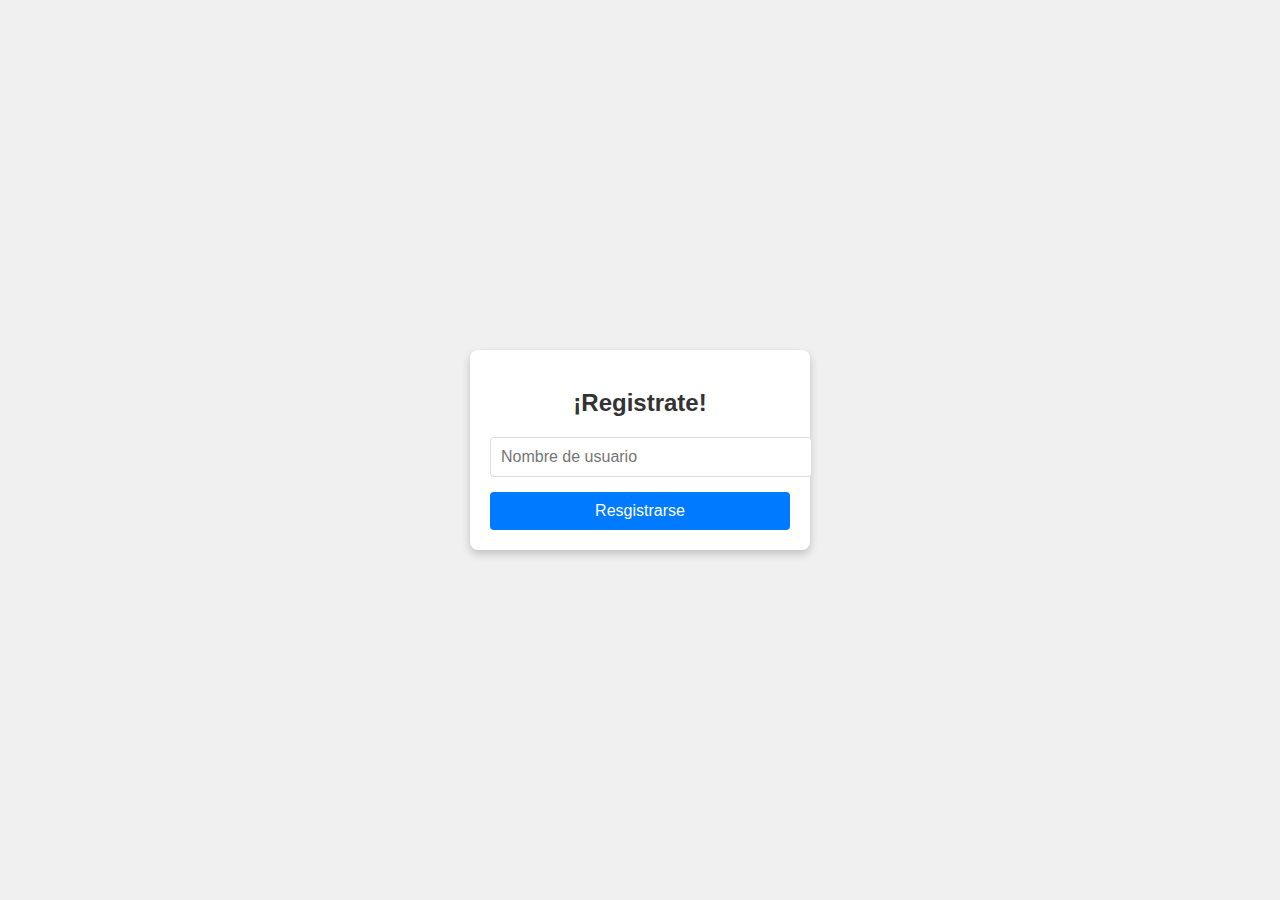
<file: index.html>
<!DOCTYPE html>
<html lang="es">
<head>
    <meta charset="UTF-8">
    <meta name="viewport" content="width=device-width, initial-scale=1.0">
    <title>Login</title>
    <style>
        /* Estilos básicos */
        body {
            display: flex;
            justify-content: center;
            align-items: center;
            height: 100vh;
            margin: 0;
            font-family: Arial, sans-serif;
            background-color: #f0f0f0;
        }

        .login-container {
            background-color: #fff;
            padding: 20px;
            border-radius: 8px;
            box-shadow: 0px 4px 8px rgba(0, 0, 0, 0.2);
            width: 300px;
            text-align: center;
        }

        .login-container h2 {
            margin-bottom: 20px;
            color: #333;
        }

        .login-container input[type="text"] {
            width: 100%;
            padding: 10px;
            margin-bottom: 15px;
            border: 1px solid #ddd;
            border-radius: 4px;
            font-size: 16px;
        }

        .login-container button {
            width: 100%;
            padding: 10px;
            background-color: #007bff;
            color: #fff;
            border: none;
            border-radius: 4px;
            font-size: 16px;
            cursor: pointer;
        }

        .login-container button:hover {
            background-color: #0056b3;
        }
    </style>
</head>
<body>
    <div class="login-container">
        <h2>¡Registrate!</h2>
        <form id="loginForm">
            <input type="text" id="username" placeholder="Nombre de usuario" required>
            <button type="button" onclick="login()">Resgistrarse</button>
        </form>
    </div>

    <script>
        function login() {
            const username = document.getElementById("username").value;

            if (username) {
                // Almacena el nombre de usuario temporalmente en sessionStorage (opcional)
                sessionStorage.setItem("username", username);
                
                // Redirige a otra página (simulando que el login fue exitoso)
                window.location.href = "index-ruleta.html";
            } else {
                alert("Por favor, ingrese un nombre de usuario.");
            }
        }
    </script>
</body>
</html>
</file>
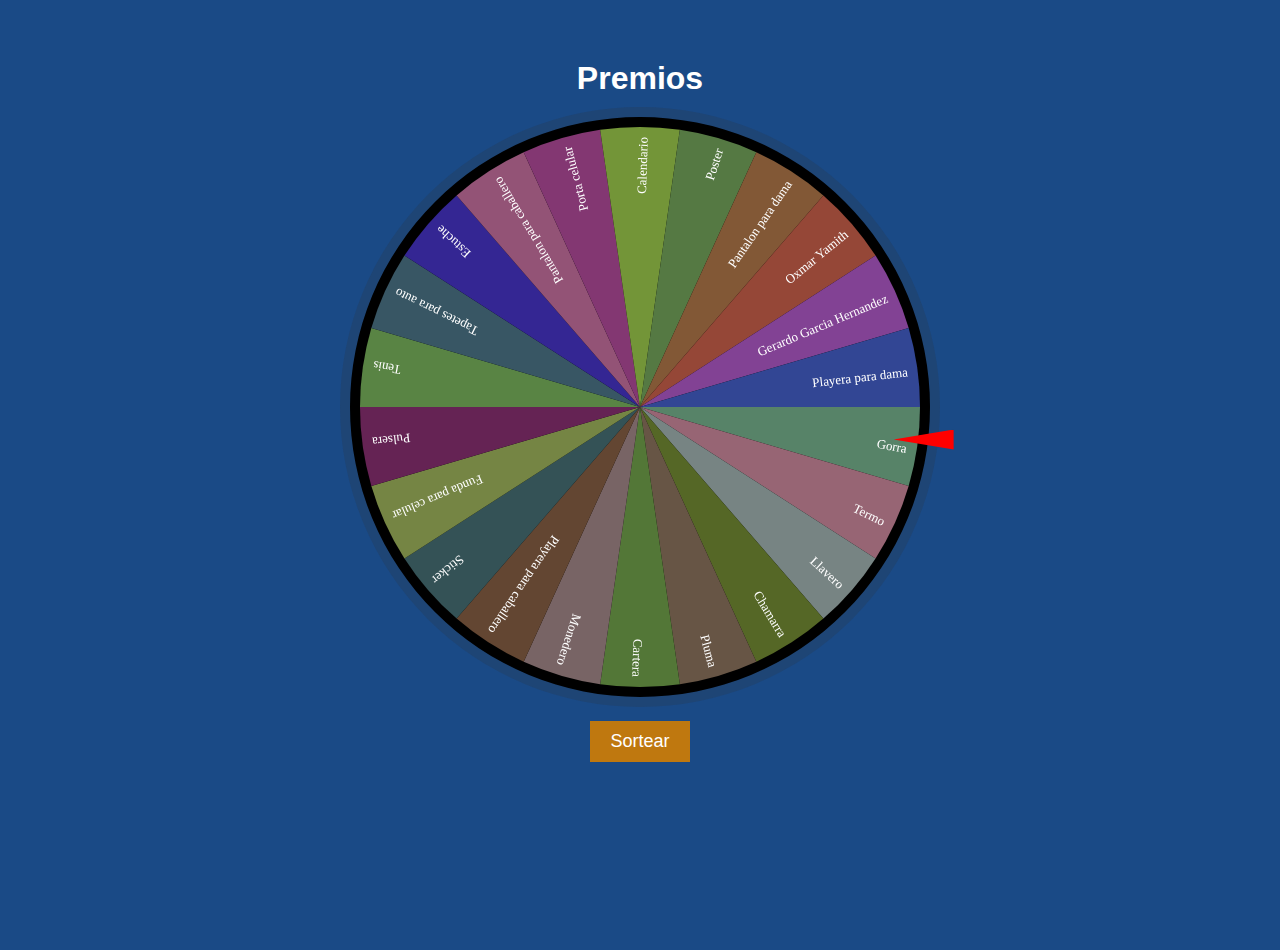
<file: index-ruleta.html>
<!DOCTYPE html>
<html>
<head>
	<title>Sorteo</title>
	<link rel="stylesheet" type="text/css" href="style-ruleta.css">
</head>
<body>
	<div class="contenedor">
		<h1>Premios</h1>
		<div class="concursantes">
			<canvas id="idcanvas" width="600" height="600"></canvas>
			<br>
			<button onclick="sortear()"><span id="idestado">Sortear</span></button>
			<div class="mark-winner"></div>
		</div>
	</div>
	<script type="text/javascript">
		const array_concursantes=
		[
			//'kamila Villablanca'-GANADORA
			'Gorra'
			,'Termo'
			,'Llavero'
			,'Chamarra'
			,'Pluma'
			,'Cartera'
			,'Monedero'
			,'Playera para caballero'
			,'Sticker'
			,'Funda para celular'
			,'Pulsera'
			,'Tenis'
			,'Tapetes para auto'
			,'Estuche'
			,'Pantalon para caballero'
			,'Porta celular'
			,'Calendario'
			,'Poster'
			,'Pantalon para dama'
			,'Oxmar Yamith'
			,'Gerardo Garcia Hernandez'
			,'Playera para dama'
		];

		let canvas=document.getElementById("idcanvas");
		let context=canvas.getContext("2d");
		let center=canvas.width/2;

		context.beginPath();
		context.moveTo(center,center);
		context.arc(center,center,center,0, 2*Math.PI);
		context.lineTo(center,center);
		context.fillStyle ='#33333333';
		context.fill();

		context.beginPath();
		context.moveTo(center,center);
		context.arc(center,center,center-10,0, 2*Math.PI);
		context.lineTo(center,center);
		context.fillStyle ='black';
		context.fill();

		for (var i = 0; i < array_concursantes.length; i++) {
			context.beginPath();
			context.moveTo(center,center);
			context.arc(center,center,center-20,i*2*Math.PI/array_concursantes.length, (i+1)*2*Math.PI/array_concursantes.length);
			context.lineTo(center,center);
			context.fillStyle =random_color();
			context.fill();

			context.save();
			context.translate(center, center);
			context.rotate(3*2*Math.PI/(5*array_concursantes.length)+i*2*Math.PI/array_concursantes.length);
			context.translate(-center, -center);
			context.font = "13px Comic Sans MS";
			context.textAlign = "right";
			context.fillStyle = "white";
			context.fillText(array_concursantes[i], canvas.width-30, center);
			context.restore();
		}

		let pos_ini=0;
		let clic=0;
		let movement;
		function sortear(){
			if (clic==0) {
				let canvas=document.getElementById("idcanvas");
				movement=setInterval(function(){
					pos_ini+=10;
					canvas.style.transform='rotate('+pos_ini+'deg)';
				},10);
				clic=1;
				document.getElementById("idestado").innerHTML="Detener";
			}else{
				clearInterval(movement);
				clic=0;
				document.getElementById("idestado").innerHTML="Sortear";
			}
		}

		function random_color(){
			let ar_digit=['2','3','4','5','6','7','8','9'];
			let color='';
			let i=0;
			while(i<6){
				let pos=Math.round(Math.random()*(ar_digit.length-1));
				color=color+''+ar_digit[pos];
				i++;
			}
			return '#'+color;
		}
	</script>
</body>
</html>
</file>
<file: style-ruleta.css>
*{
	margin: 0;
	padding: 0;
}
body{
	background: #1a4a86;
	width: 100%;
	height: 100vh;
}
.contenedor{
	padding: 10px;
	width: 980px;
	max-width: calc(100% - 20px);
	margin: auto;
	margin-top: 50px;
	color: #fff;
	font-family: sans-serif;
}
.concursantes{
	margin-top: 20px;
	text-align: center;
	margin: auto;
	position: relative;
}
h1{
	text-align: center;
}
canvas{
	margin-top: 10px;
	position: relative;
	z-index: 1;
}
button{
	position: relative;
	padding: 10px 20px;
	font-size: 18px;
	background: #bf780f;
	color: #fff;
	border-style: none;
	z-index: 10;
	cursor: pointer;
	margin-top: 10px;
}
.mark-winner{
	position: absolute;
	clip-path: polygon(0 10px,60px 0,60px 20px);
	background: red;
	width: 60px;
	height: 20px;
	top: 50%;
	right: 18%;
	z-index: 10;
	box-shadow: 0 0 3px #33333399;
}
</file>
